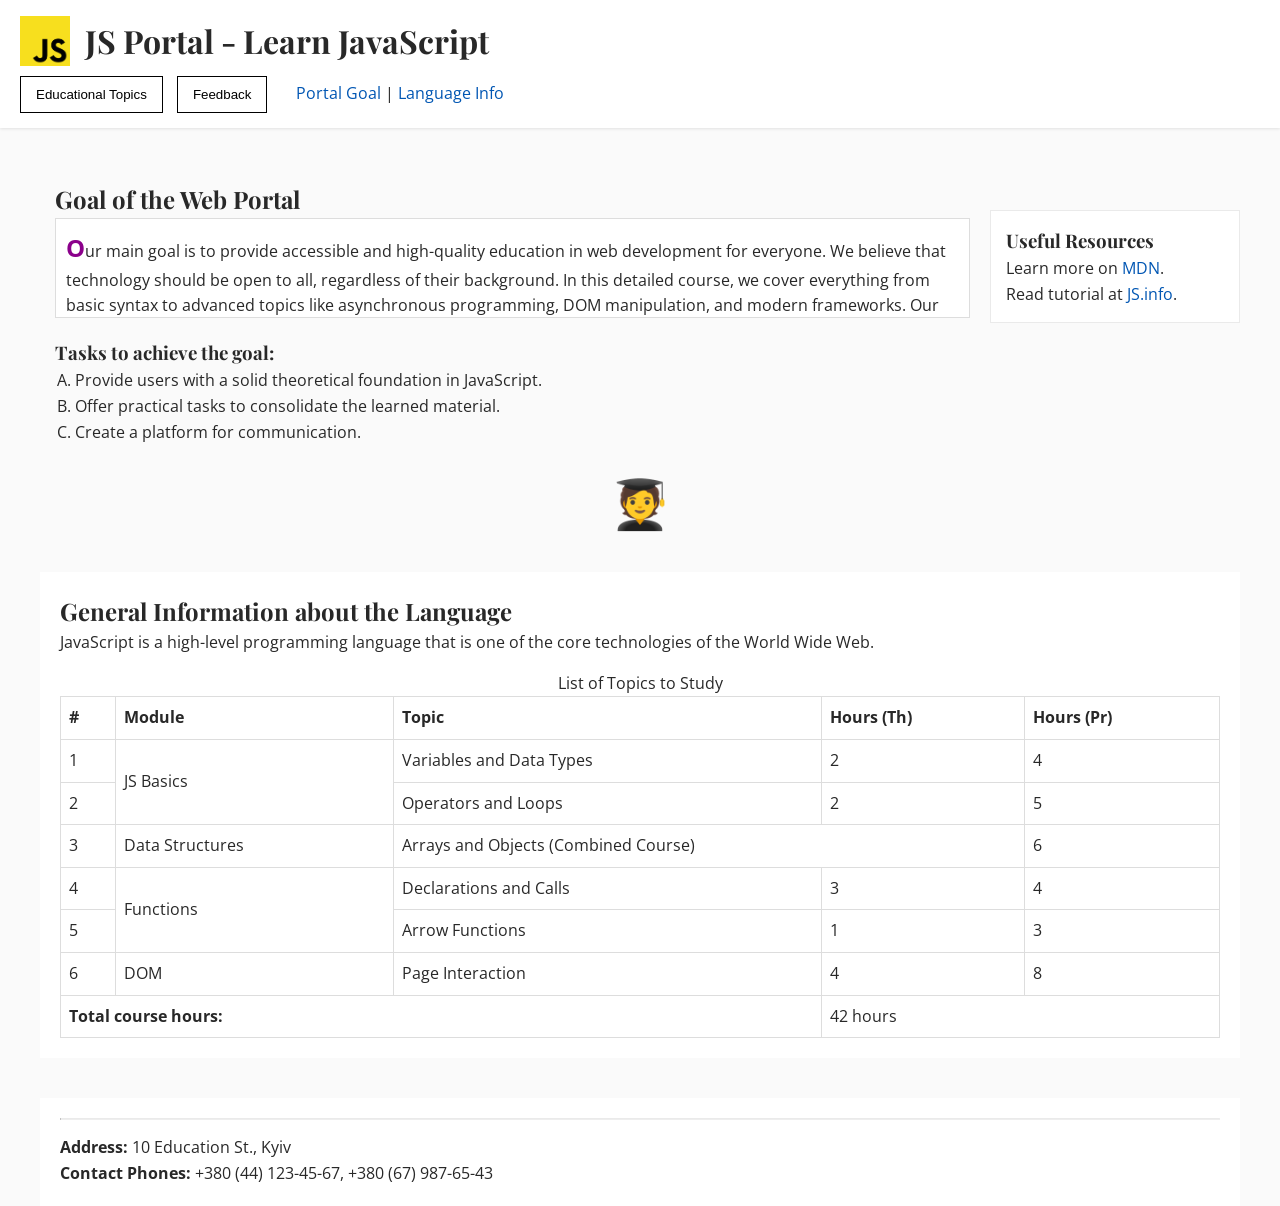
<file: Lab4/index.html>
<!DOCTYPE html>
<html lang="en">
<head>
    <meta charset="UTF-8">
    <title>Main Page - JS Portal</title>
    <link rel="stylesheet" href="CSS/styles.css">
    <style>
        /* Variant req: Absolute position with 0 top offset */
        .main-header {
            position: absolute;
            top: 0;
            left: 0;
            width: 100%;
            background-color: white;
            padding: 15px 20px;
            z-index: 50;
            box-shadow: 0 1px 3px rgba(0,0,0,0.1);
        }

        .main-wrapper {
            position: relative;
            padding-top: 150px;
            max-width: 1200px;
            margin: 0 auto;
        }

        .useful-aside {
            float: right;
            width: 250px;
            background: white;
            padding: 15px;
            border: 1px solid #eaeaea;
            margin-left: 20px;
            margin-top: 60px;
        }

        @keyframes fadeInScale {
            0% { transform: scale(0.9); opacity: 0; }
            100% { transform: scale(1); opacity: 1; }
        }

        /* Variant req: External margins, no internal */
        #portal-goal {
            margin: 30px 15px;
            padding: 0;
        }

        #portal-goal::after {
            animation: fadeInScale 2s infinite alternate;
            content: "‍🧑‍🎓";
            display: block;
            font-size: 3rem;
            text-align: center;
            margin: 20px 0;

        }

        .scrollable-content {
            max-height: 100px;
            overflow-y: auto;
            border: 1px solid #ddd;
            padding: 10px;
            background: #fff;
            margin-bottom: 20px;
        }

        ::selection {
            background-color: #FFCC00;
            color: black;
        }

        #portal-goal p::first-letter {
            font-size: 1.5em;
            font-weight: bold;
            color: #8B008B;
        }

        .scrollable-content::-webkit-scrollbar {
            width: 8px;
        }
        .scrollable-content::-webkit-scrollbar-thumb {
            background: #888;
            border-radius: 4px;
        }

        /* Variant req: Shift right by 2% of viewport */
        #language-info {
            background: white;
            padding: 20px;
            transition: transform 0.4s ease;
        }
        #language-info:hover {
            transform: translateX(2vw);
        }

        .interactive-btn {
            background-color: white;
            color: black;
            border: 1px solid black;
            padding: 10px 15px;
            cursor: pointer;
            transition: background-color 0.3s ease, color 0.3s ease, border-radius 0.3s ease;
        }
        .interactive-btn:hover {
            background-color: black;
            color: white;
            border-radius: 8px;
        }

        /* Variant req: Shadow appears after 2s delay */
        .contacts-block {
            padding: 20px;
            background: white;
            margin-top: 40px;
            clear: both;
            transition: box-shadow 0.3s ease 2s;
        }
        .contacts-block:hover {
            box-shadow: 0 10px 20px rgba(0,0,0,0.15);
        }

        table {
            width: 100%;
            border-collapse: collapse;
            margin-top: 15px;
        }
        th, td {
            border: 1px solid #ddd;
            padding: 8px;
            text-align: left;
        }
    </style>
</head>
<body>

<header class="main-header">
    <div style="display: flex; align-items: center; gap: 15px;">
        <img src="media/logo.png" alt="JS Portal Logo" width="50">
        <h1>JS Portal - Learn JavaScript</h1>
    </div>

    <nav style="margin-top: 10px;">
        <button class="interactive-btn" onclick="window.location.href='topics.html'">Educational Topics</button>
        <button class="interactive-btn" onclick="window.location.href='feedback.html'">Feedback</button>
        <span style="margin-left: 15px;">
            <a href="#portal-goal">Portal Goal</a> |
            <a href="#language-info">Language Info</a>
        </span>
    </nav>
</header>

<div class="main-wrapper">
    <aside class="useful-aside">
        <h3>Useful Resources</h3>
        <p>Learn more on <a href="https://developer.mozilla.org/" target="_blank">MDN</a>.</p>
        <p>Read tutorial at <a href="https://javascript.info/" target="_blank">JS.info</a>.</p>
    </aside>

    <main>
        <article id="portal-goal">
            <h2>Goal of the Web Portal</h2>
            <div class="scrollable-content">
                <p>Our main goal is to provide accessible and high-quality education in web development for everyone. We believe that technology should be open to all, regardless of their background. In this detailed course, we cover everything from basic syntax to advanced topics like asynchronous programming, DOM manipulation, and modern frameworks. Our community is growing every day, and we are excited to have you on board. Keep learning, keep coding, and build amazing things!</p>
            </div>

            <h3>Tasks to achieve the goal:</h3>
            <ol type="A" style="margin-left: 20px;">
                <li>Provide users with a solid theoretical foundation in JavaScript.</li>
                <li>Offer practical tasks to consolidate the learned material.</li>
                <li>Create a platform for communication.</li>
            </ol>
        </article>


        <section id="language-info">
            <h2>General Information about the Language</h2>
            <p>JavaScript is a high-level programming language that is one of the core technologies of the World Wide Web.</p>

            <table>
                <caption>List of Topics to Study</caption>
                <thead>
                <tr>
                    <th>#</th>
                    <th>Module</th>
                    <th>Topic</th>
                    <th>Hours (Th)</th>
                    <th>Hours (Pr)</th>
                </tr>
                </thead>
                <tbody>
                <tr>
                    <td>1</td>
                    <td rowspan="2">JS Basics</td>
                    <td>Variables and Data Types</td>
                    <td>2</td>
                    <td>4</td>
                </tr>
                <tr>
                    <td>2</td>
                    <td>Operators and Loops</td>
                    <td>2</td>
                    <td>5</td>
                </tr>
                <tr>
                    <td>3</td>
                    <td>Data Structures</td>
                    <td colspan="2">Arrays and Objects (Combined Course)</td>
                    <td>6</td>
                </tr>
                <tr>
                    <td>4</td>
                    <td rowspan="2">Functions</td>
                    <td>Declarations and Calls</td>
                    <td>3</td>
                    <td>4</td>
                </tr>
                <tr>
                    <td>5</td>
                    <td>Arrow Functions</td>
                    <td>1</td>
                    <td>3</td>
                </tr>
                <tr>
                    <td>6</td>
                    <td>DOM</td>
                    <td>Page Interaction</td>
                    <td>4</td>
                    <td>8</td>
                </tr>
                </tbody>
                <tfoot>
                <tr>
                    <th colspan="3">Total course hours:</th>
                    <td colspan="2">42 hours</td>
                </tr>
                </tfoot>
            </table>
        </section>
    </main>

    <!-- Variant req: Shadow on address hover after 2 sec -->
    <footer class="contacts-block">
        <hr style="margin-bottom: 15px; border-top: 1px solid #eaeaea;">
        <p><strong>Address:</strong> 10 Education St., Kyiv</p>
        <p><strong>Contact Phones:</strong> +380 (44) 123-45-67, +380 (67) 987-65-43</p>
    </footer>
</div>

</body>
</html>
</file>
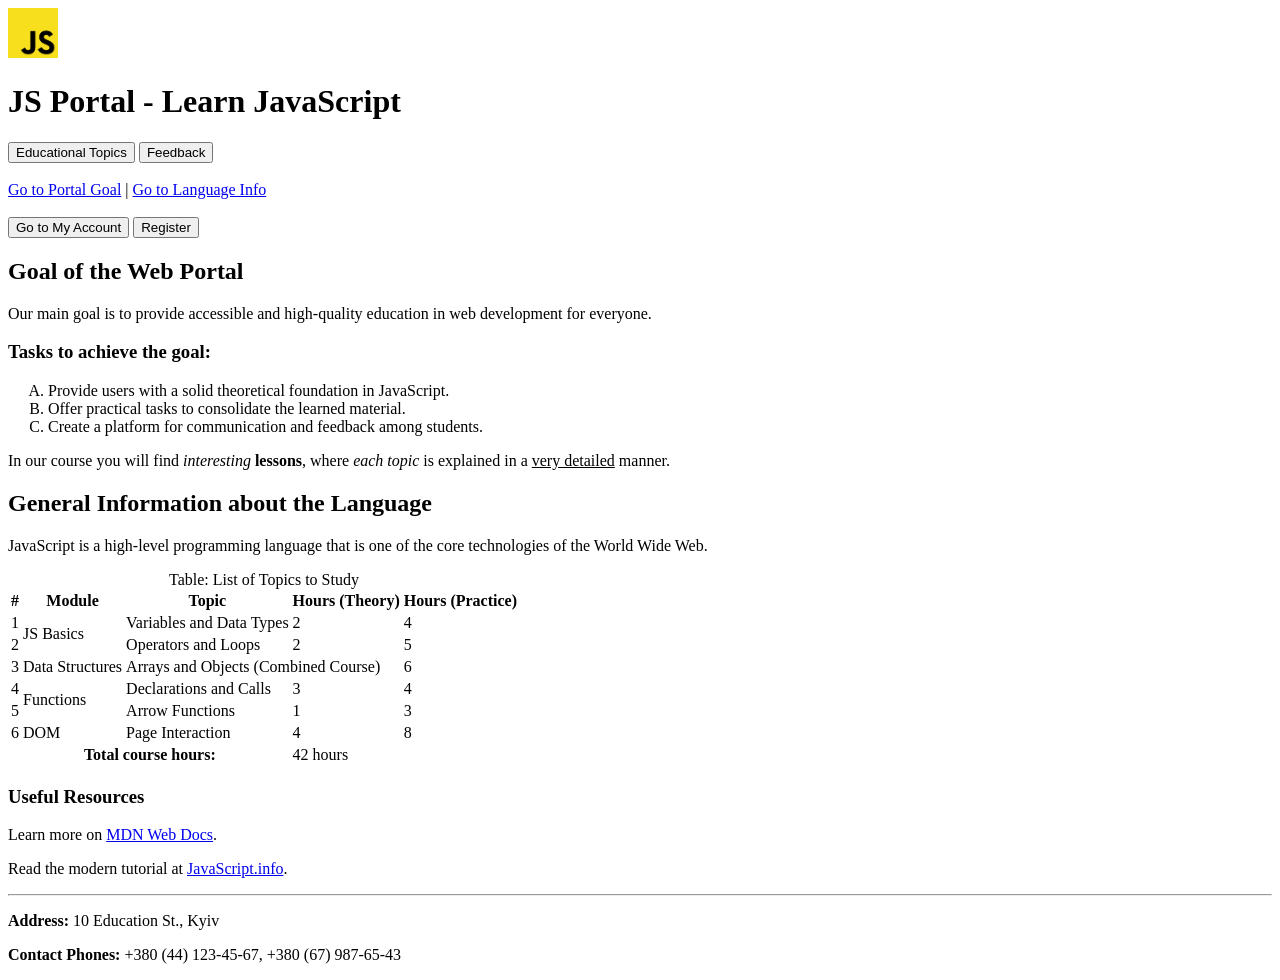
<file: Labs/Lab1/index.html>
<!DOCTYPE html>
<html lang="en">
<head>
    <meta charset="UTF-8">
    <title>Main Page - JS Portal</title>
</head>
<body>
<!-- Header section containing logo, title, navigation, and auth buttons -->
<header>
    <img src="media/logo.png" alt="JS Portal Logo" width="50">
    <h1>JS Portal - Learn JavaScript</h1>

    <!-- Navigation menu -->
    <nav>
        <button onclick="window.location.href='topics.html'">Educational Topics</button>
        <button onclick="window.location.href='feedback.html'">Feedback</button>
        <br><br>
        <!-- Internal links to page sections -->
        <a href="#portal-goal">Go to Portal Goal</a> |
        <a href="#language-info">Go to Language Info</a>
    </nav>
    <br>
    <button>Go to My Account</button>
    <button>Register</button>
</header>

<!-- Main content area -->
<main>
    <!-- Article describing the goal of the portal -->
    <article id="portal-goal">
        <h2>Goal of the Web Portal</h2>
        <p>Our main goal is to provide accessible and high-quality education in web development for everyone.</p>
        <h3>Tasks to achieve the goal:</h3>

        <!-- Ordered list numbered with uppercase Latin letters -->
        <ol type="A">
            <li>Provide users with a solid theoretical foundation in JavaScript.</li>
            <li>Offer practical tasks to consolidate the learned material.</li>
            <li>Create a platform for communication and feedback among students.</li>
        </ol>

        <!-- A sentence stylized with span, i, b, em, u tags -->
        <p><span>In our course you will find <i>interesting</i> <b>lessons</b>, where <em>each topic</em> is explained in a <u>very detailed</u> manner.</span>
        </p>
    </article>

    <!-- Section with general information and the study table -->
    <section id="language-info">
        <h2>General Information about the Language</h2>
        <p>JavaScript is a high-level programming language that is one of the core technologies of the World Wide
            Web.</p>

        <!-- Table with at least 6 rows, 5 columns, and horizontally/vertically merged cells -->
        <table>
            <caption>Table: List of Topics to Study</caption>
            <thead>
            <tr>
                <th>#</th>
                <th>Module</th>
                <th>Topic</th>
                <th>Hours (Theory)</th>
                <th>Hours (Practice)</th>
            </tr>
            </thead>
            <tbody>
            <tr>
                <td>1</td>
                <td rowspan="2">JS Basics</td>
                <td>Variables and Data Types</td>
                <td>2</td>
                <td>4</td>
            </tr>
            <tr>
                <td>2</td>
                <td>Operators and Loops</td>
                <td>2</td>
                <td>5</td>
            </tr>
            <tr>
                <td>3</td>
                <td>Data Structures</td>
                <!-- Horizontally merged cells -->
                <td colspan="2">Arrays and Objects (Combined Course)</td>
                <td>6</td>
            </tr>
            <tr>
                <td>4</td>
                <td rowspan="2">Functions</td>
                <td>Declarations and Calls</td>
                <td>3</td>
                <td>4</td>
            </tr>
            <tr>
                <td>5</td>
                <td>Arrow Functions</td>
                <td>1</td>
                <td>3</td>
            </tr>
            <tr>
                <td>6</td>
                <td>DOM</td>
                <td>Page Interaction</td>
                <td>4</td>
                <td>8</td>
            </tr>
            </tbody>
            <tfoot>
            <tr>
                <th colspan="3">Total course hours:</th>
                <td colspan="2">42 hours</td>
            </tr>
            </tfoot>
        </table>
    </section>
</main>

<!-- Aside section with external links -->
<aside>
    <h3>Useful Resources</h3>
    <p>Learn more on <a href="https://developer.mozilla.org/" target="_blank">MDN Web Docs</a>.</p>
    <p>Read the modern tutorial at <a href="https://javascript.info/" target="_blank">JavaScript.info</a>.</p>
</aside>

<!-- Footer with contact information -->
<footer>
    <hr>
    <p><strong>Address:</strong> 10 Education St., Kyiv</p>
    <p><strong>Contact Phones:</strong> +380 (44) 123-45-67, +380 (67) 987-65-43</p>
</footer>
</body>
</html>
</file>
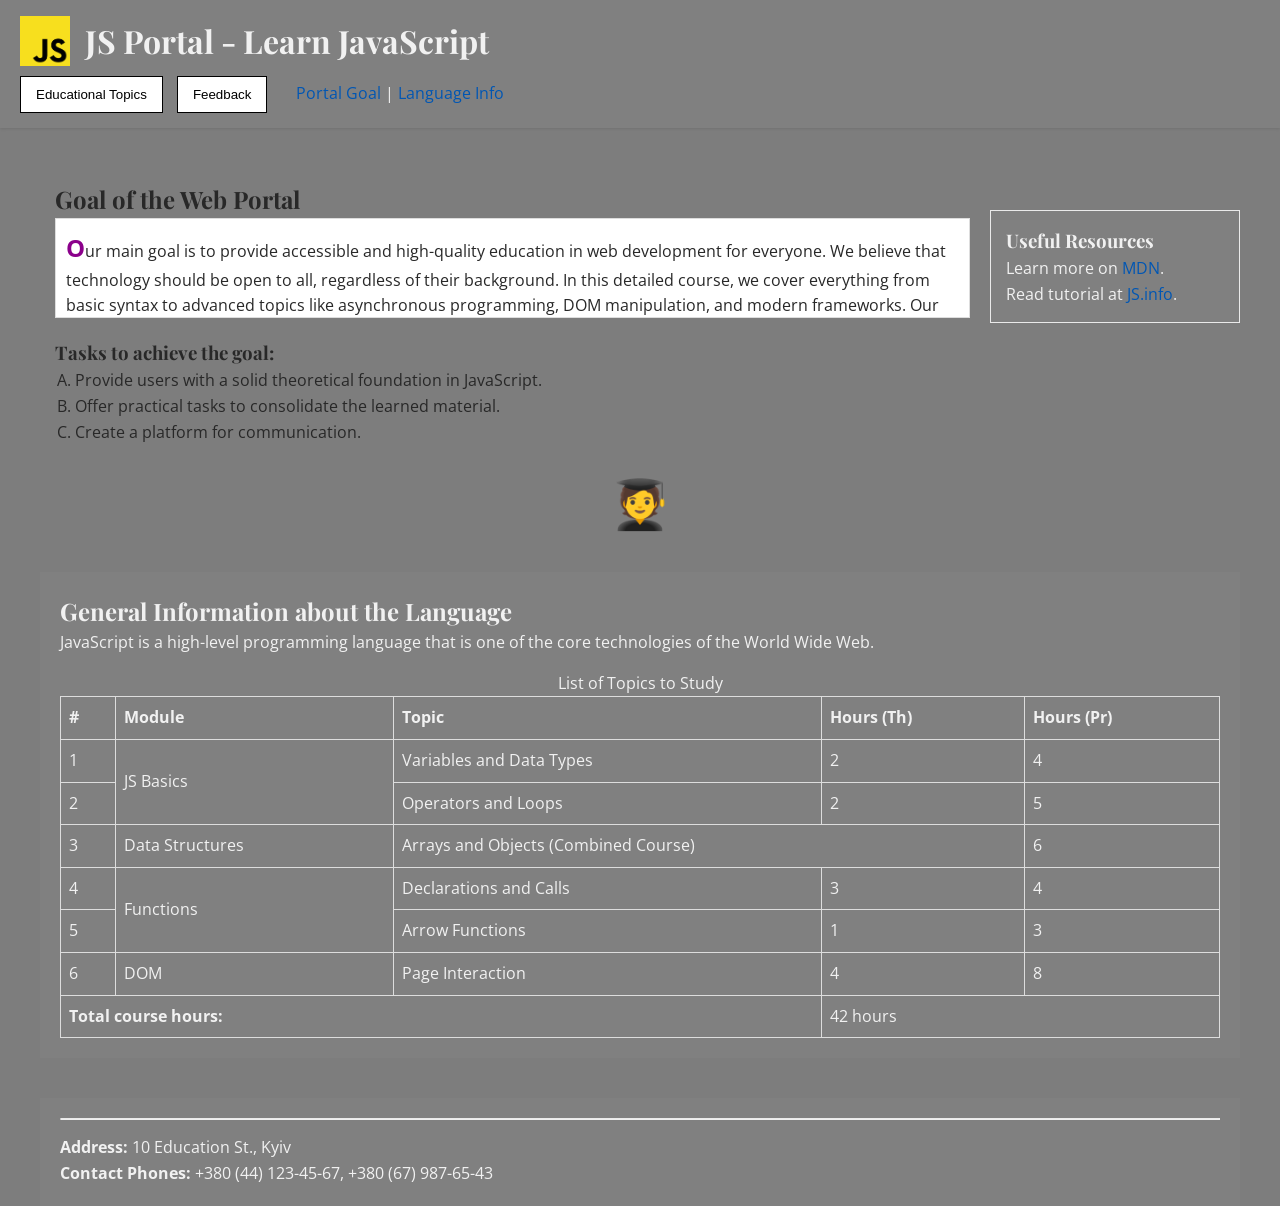
<file: Labs/Lab4/index.html>
<!DOCTYPE html>
<html lang="en">
<head>
    <meta charset="UTF-8">
    <title>Main Page - JS Portal</title>
    <link rel="stylesheet" href="CSS/styles.css">
    <style>
        /* Variant req: Absolute position with 0 top offset */
        .main-header {
            position: absolute;
            top: 0;
            left: 0;
            width: 100%;
            background-color: white;
            padding: 15px 20px;
            z-index: 50;
            box-shadow: 0 1px 3px rgba(0, 0, 0, 0.1);
        }

        .main-wrapper {
            position: relative;
            padding-top: 150px;
            max-width: 1200px;
            margin: 0 auto;
        }

        .useful-aside {
            float: right;
            width: 250px;
            background: white;
            padding: 15px;
            border: 1px solid #eaeaea;
            margin-left: 20px;
            margin-top: 60px;
        }

        @keyframes fadeInScale {
            0% {
                transform: scale(0.9);
                opacity: 0;
            }
            100% {
                transform: scale(1);
                opacity: 1;
            }
        }

        /* Variant req: External margins, no internal */
        #portal-goal {
            margin: 30px 15px;
            padding: 0;
        }

        #portal-goal::after {
            animation: fadeInScale 2s infinite alternate;
            content: "‍🧑‍🎓";
            display: block;
            font-size: 3rem;
            text-align: center;
            margin: 20px 0;

        }

        .scrollable-content {
            max-height: 100px;
            overflow-y: auto;
            border: 1px solid #ddd;
            padding: 10px;
            background: #fff;
            margin-bottom: 20px;
        }

        ::selection {
            background-color: #FFCC00;
            color: black;
        }

        #portal-goal p::first-letter {
            font-size: 1.5em;
            font-weight: bold;
            color: #8B008B;
        }

        .scrollable-content::-webkit-scrollbar {
            width: 8px;
        }

        .scrollable-content::-webkit-scrollbar-thumb {
            background: #888;
            border-radius: 4px;
        }

        /* Variant req: Shift right by 2% of viewport */
        #language-info {
            background: white;
            padding: 20px;
            transition: transform 0.4s ease;
        }

        #language-info:hover {
            transform: translateX(2vw);
        }

        .interactive-btn {
            background-color: white;
            color: black;
            border: 1px solid black;
            padding: 10px 15px;
            cursor: pointer;
            transition: background-color 0.3s ease, color 0.3s ease, border-radius 0.3s ease;
        }

        .interactive-btn:hover {
            background-color: black;
            color: white;
            border-radius: 8px;
        }

        /* Variant req: Shadow appears after 2s delay */
        .contacts-block {
            padding: 20px;
            background: white;
            margin-top: 40px;
            clear: both;
            transition: box-shadow 0.3s ease 2s;
        }

        .contacts-block:hover {
            box-shadow: 0 10px 20px rgba(0, 0, 0, 0.15);
        }

        table {
            width: 100%;
            border-collapse: collapse;
            margin-top: 15px;
        }

        th, td {
            border: 1px solid #ddd;
            padding: 8px;
            text-align: left;
        }
    </style>
</head>
<body>

<header class="main-header">
    <div style="display: flex; align-items: center; gap: 15px;">
        <img src="media/logo.png" alt="JS Portal Logo" width="50">
        <h1>JS Portal - Learn JavaScript</h1>
    </div>

    <nav style="margin-top: 10px;">
        <button class="interactive-btn" onclick="window.location.href='topics.html'">Educational Topics</button>
        <button class="interactive-btn" onclick="window.location.href='feedback.html'">Feedback</button>
        <span style="margin-left: 15px;">
            <a href="#portal-goal">Portal Goal</a> |
            <a href="#language-info">Language Info</a>
        </span>
    </nav>
</header>

<div class="main-wrapper">
    <aside class="useful-aside">
        <h3>Useful Resources</h3>
        <p>Learn more on <a href="https://developer.mozilla.org/" target="_blank">MDN</a>.</p>
        <p>Read tutorial at <a href="https://javascript.info/" target="_blank">JS.info</a>.</p>
    </aside>

    <main>
        <article id="portal-goal">
            <h2>Goal of the Web Portal</h2>
            <div class="scrollable-content">
                <p>Our main goal is to provide accessible and high-quality education in web development for everyone. We
                    believe that technology should be open to all, regardless of their background. In this detailed
                    course, we cover everything from basic syntax to advanced topics like asynchronous programming, DOM
                    manipulation, and modern frameworks. Our community is growing every day, and we are excited to have
                    you on board. Keep learning, keep coding, and build amazing things!</p>
            </div>

            <h3>Tasks to achieve the goal:</h3>
            <ol type="A" style="margin-left: 20px;">
                <li>Provide users with a solid theoretical foundation in JavaScript.</li>
                <li>Offer practical tasks to consolidate the learned material.</li>
                <li>Create a platform for communication.</li>
            </ol>
        </article>


        <section id="language-info">
            <h2>General Information about the Language</h2>
            <p>JavaScript is a high-level programming language that is one of the core technologies of the World Wide
                Web.</p>

            <table>
                <caption>List of Topics to Study</caption>
                <thead>
                <tr>
                    <th>#</th>
                    <th>Module</th>
                    <th>Topic</th>
                    <th>Hours (Th)</th>
                    <th>Hours (Pr)</th>
                </tr>
                </thead>
                <tbody>
                <tr>
                    <td>1</td>
                    <td rowspan="2">JS Basics</td>
                    <td>Variables and Data Types</td>
                    <td>2</td>
                    <td>4</td>
                </tr>
                <tr>
                    <td>2</td>
                    <td>Operators and Loops</td>
                    <td>2</td>
                    <td>5</td>
                </tr>
                <tr>
                    <td>3</td>
                    <td>Data Structures</td>
                    <td colspan="2">Arrays and Objects (Combined Course)</td>
                    <td>6</td>
                </tr>
                <tr>
                    <td>4</td>
                    <td rowspan="2">Functions</td>
                    <td>Declarations and Calls</td>
                    <td>3</td>
                    <td>4</td>
                </tr>
                <tr>
                    <td>5</td>
                    <td>Arrow Functions</td>
                    <td>1</td>
                    <td>3</td>
                </tr>
                <tr>
                    <td>6</td>
                    <td>DOM</td>
                    <td>Page Interaction</td>
                    <td>4</td>
                    <td>8</td>
                </tr>
                </tbody>
                <tfoot>
                <tr>
                    <th colspan="3">Total course hours:</th>
                    <td colspan="2">42 hours</td>
                </tr>
                </tfoot>
            </table>
        </section>
    </main>

    <!-- Variant req: Shadow on address hover after 2 sec -->
    <footer class="contacts-block">
        <hr style="margin-bottom: 15px; border-top: 1px solid #eaeaea;">
        <p><strong>Address:</strong> 10 Education St., Kyiv</p>
        <p><strong>Contact Phones:</strong> +380 (44) 123-45-67, +380 (67) 987-65-43</p>
    </footer>
</div>
<div id="rules-modal" class="modal">
    <div class="modal-content">
        <span class="close-btn" id="close-modal">&times;</span>
        <h2>Golden Rules of Learning</h2>
        <ul>
            <li>Practice is more important than dry theory.</li>
            <li>Consistency is the key to success.</li>
            <li>Don't be afraid to make mistakes; they help you learn.</li>
        </ul>
    </div>
</div>
<script src="scripts/script.js" defer></script>
</body>
</html>
</file>
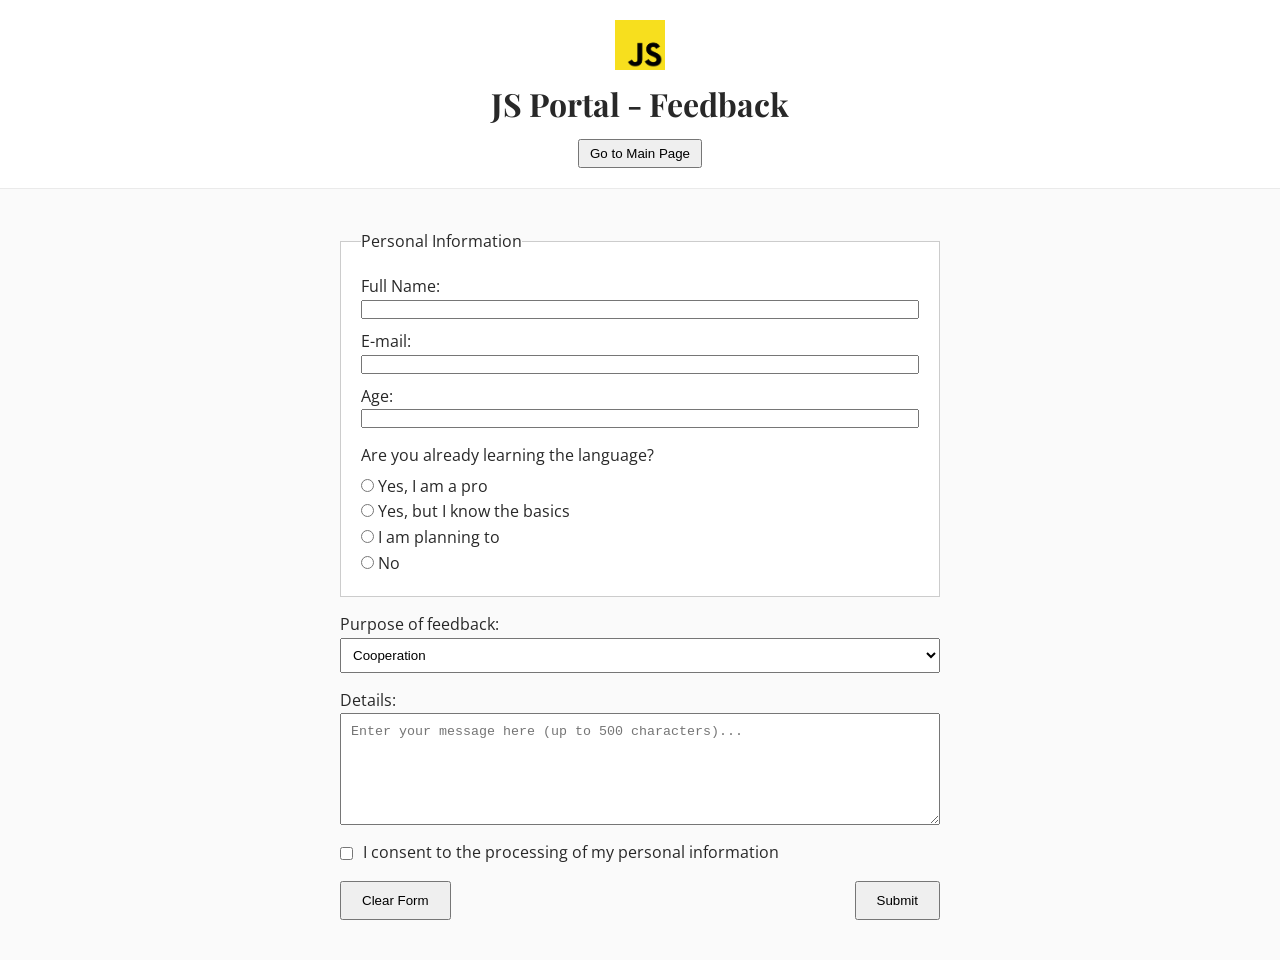
<file: Lab4/feedback.html>
<!DOCTYPE html>
<html lang="en">
<head>
    <meta charset="UTF-8">
    <title>Feedback - JS Portal</title>
    <link rel="stylesheet" href="CSS/styles.css">
</head>
<body>

<header style="padding: 20px; background: white; text-align: center; border-bottom: 1px solid #eaeaea;">
    <img src="media/logo.png" alt="JS Portal Logo" width="50">
    <h1>JS Portal - Feedback</h1>
    <button onclick="window.location.href='index.html'" style="padding: 5px 10px; margin-top: 10px;">Go to Main Page</button>
</header>

<main class="feedback-main">
    <form action="#" method="post" class="flex-container">

        <fieldset class="flex-item">
            <legend>Personal Information</legend>
            <label for="fullname">Full Name:</label>
            <input type="text" id="fullname" name="fullname" required style="margin-bottom: 10px;">

            <label for="email">E-mail:</label>
            <input type="email" id="email" name="email" required style="margin-bottom: 10px;">

            <label for="age">Age:</label>
            <input type="number" id="age" name="age" min="10" max="100" required style="margin-bottom: 15px;">

            <p style="margin-bottom: 5px;">Are you already learning the language?</p>
            <label><input type="radio" name="experience" value="pro"> Yes, I am a pro</label>
            <label><input type="radio" name="experience" value="basics"> Yes, but I know the basics</label>
            <label><input type="radio" name="experience" value="planning"> I am planning to</label>
            <label><input type="radio" name="experience" value="no"> No</label>
        </fieldset>

        <div class="flex-item">
            <label for="purpose">Purpose of feedback:</label>
            <select id="purpose" name="purpose" style="padding: 8px;">
                <option value="cooperation">Cooperation</option>
                <option value="complaint">Complaint about poor quality content</option>
                <option value="suggestion">Suggestion</option>
                <option value="error">Error presence</option>
            </select>
        </div>

        <div class="flex-item">
            <label for="details">Details:</label>
            <textarea id="details" name="details" rows="6" maxlength="500" placeholder="Enter your message here (up to 500 characters)..." style="padding: 10px; resize: vertical;"></textarea>
        </div>

        <div class="flex-item" style="flex-direction: row; align-items: center; gap: 10px;">
            <input type="checkbox" name="consent" id="consent" required>
            <label for="consent">I consent to the processing of my personal information</label>
        </div>

        <div class="flex-btn-group">
            <button type="submit" class="btn-submit">Submit</button>
            <button type="reset" class="btn-reset">Clear Form</button>
        </div>
    </form>
</main>

</body>
</html>
</file>
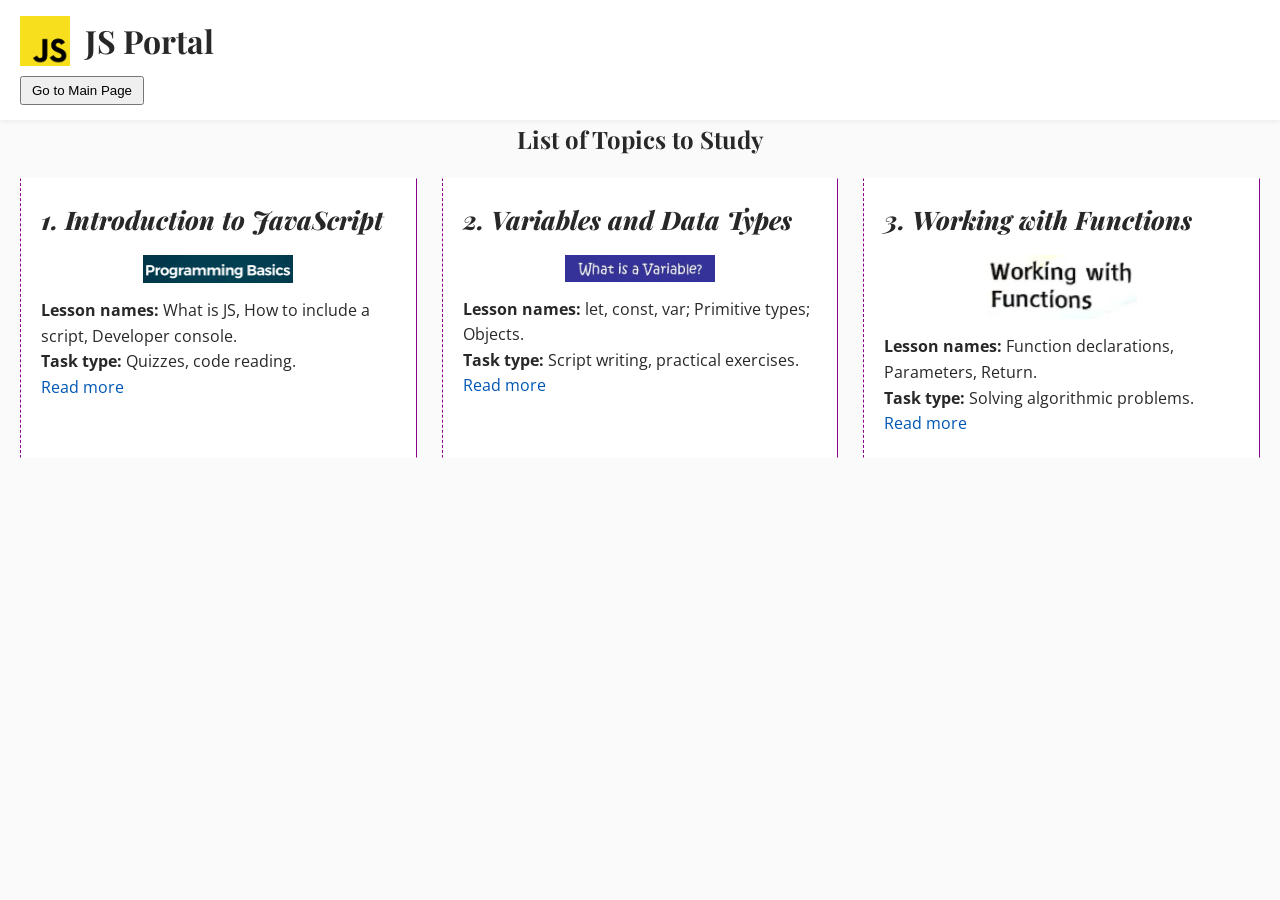
<file: Lab4/topics.html>
<!DOCTYPE html>
<html lang="en">
<head>
    <meta charset="UTF-8">
    <title>Educational Topics - JS Portal</title>
    <link rel="stylesheet" href="CSS/styles.css">
</head>
<body>

<header class="topics-header">
    <div style="display: flex; align-items: center; gap: 15px;">
        <img src="media/logo.png" alt="JS Portal Logo" width="50">
        <h1>JS Portal</h1>
    </div>
    <button onclick="window.location.href='index.html'" style="margin-top: 10px; padding: 5px 10px;">Go to Main Page</button>
</header>

<main class="topics-main">
    <h2 style="margin: 20px; text-align: center;">List of Topics to Study</h2>

    <ul class="grid-container">
        <li class="topic-card">
            <h3 class="topic-title">1. Introduction to JavaScript</h3>
            <img src="media/topic1.png" alt="Programming basics">
            <p><strong>Lesson names:</strong> What is JS, How to include a script, Developer console.</p>
            <p><strong>Task type:</strong> Quizzes, code reading.</p>
            <a href="#">Read more</a>
        </li>
        <li class="topic-card">
            <h3 class="topic-title">2. Variables and Data Types</h3>
            <img src="media/topic2.png" alt="Variables">
            <p><strong>Lesson names:</strong> let, const, var; Primitive types; Objects.</p>
            <p><strong>Task type:</strong> Script writing, practical exercises.</p>
            <a href="#">Read more</a>
        </li>
        <li class="topic-card">
            <h3 class="topic-title">3. Working with Functions</h3>
            <img src="media/topic3.png" alt="Functions">
            <p><strong>Lesson names:</strong> Function declarations, Parameters, Return.</p>
            <p><strong>Task type:</strong> Solving algorithmic problems.</p>
            <a href="#">Read more</a>
        </li>
    </ul>
</main>

</body>
</html>
</file>
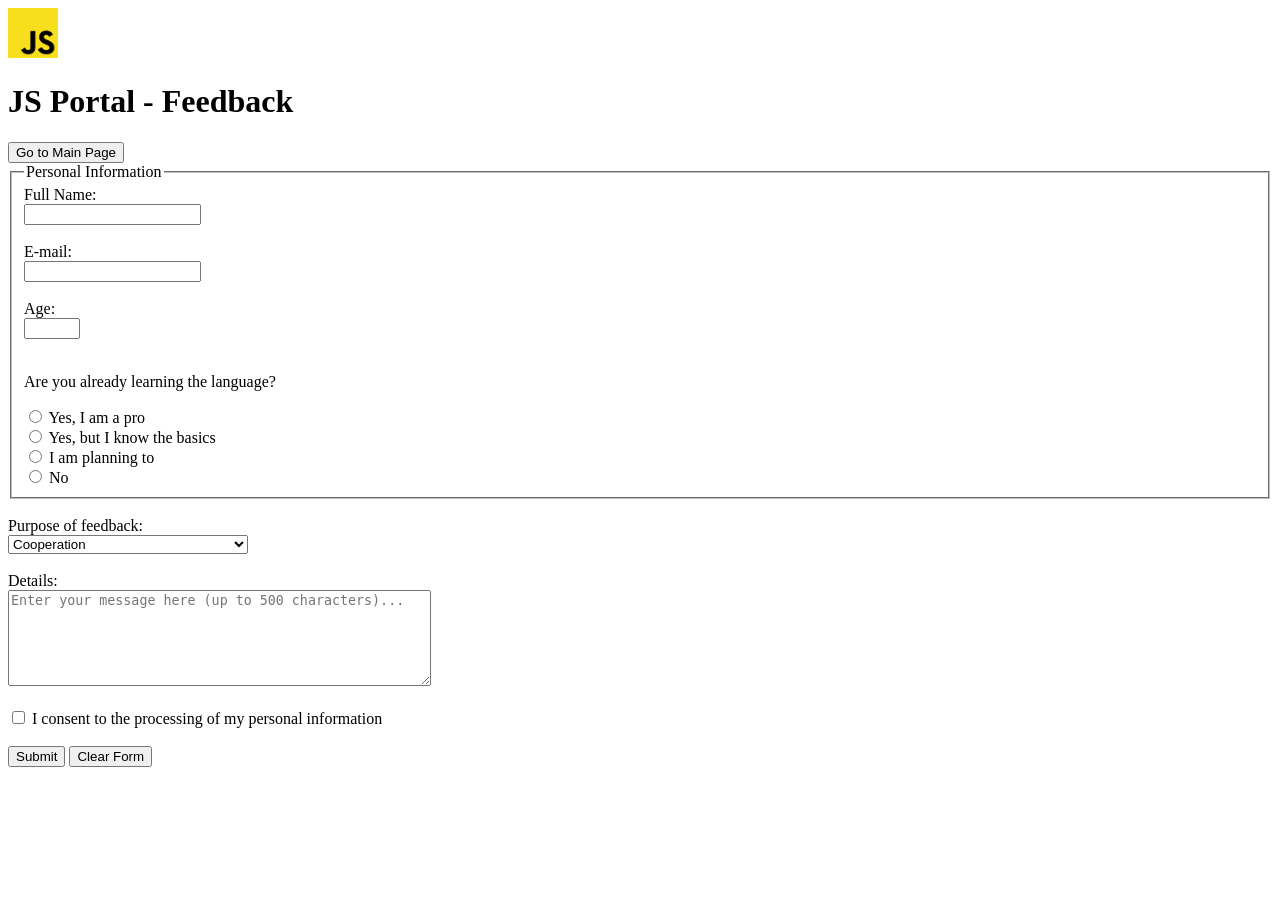
<file: Labs/Lab1/feedback.html>
<!DOCTYPE html>
<html lang="en">
<head>
    <meta charset="UTF-8">
    <title>Feedback - JS Portal</title>
</head>
<body>
<header>
    <img src="media/logo.png" alt="JS Portal Logo" width="50">
    <h1>JS Portal - Feedback</h1>
    <button onclick="window.location.href='index.html'">Go to Main Page</button>
</header>

<main>
    <!-- Feedback form -->
    <form action="#" method="post">

        <!-- Grouped fields 1, 2, 3, and 4 surrounded by a border with a legend -->
        <fieldset>
            <legend>Personal Information</legend>

            <label for="fullname">Full Name:</label><br>
            <input type="text" id="fullname" name="fullname" required><br><br>

            <label for="email">E-mail:</label><br>
            <input type="email" id="email" name="email" required><br><br>

            <label for="age">Age:</label><br>
            <input type="number" id="age" name="age" min="10" max="100" required><br><br>

            <p>Are you already learning the language?</p>
            <label><input type="radio" name="experience" value="pro"> Yes, I am a pro</label><br>
            <label><input type="radio" name="experience" value="basics"> Yes, but I know the basics</label><br>
            <label><input type="radio" name="experience" value="planning"> I am planning to</label><br>
            <label><input type="radio" name="experience" value="no"> No</label><br>
        </fieldset>
        <br>

        <!-- Dropdown list for the purpose of feedback -->
        <label for="purpose">Purpose of feedback:</label><br>
        <select id="purpose" name="purpose">
            <option value="cooperation">Cooperation</option>
            <option value="complaint">Complaint about poor quality content</option>
            <option value="suggestion">Suggestion</option>
            <option value="error">Error presence</option>
        </select><br><br>

        <!-- Textarea with constraints on height, width, and character count -->
        <label for="details">Details:</label><br>
        <textarea id="details" name="details" rows="6" cols="50" maxlength="500"
                  placeholder="Enter your message here (up to 500 characters)..."></textarea><br><br>

        <!-- Consent checkbox field -->
        <label>
            <input type="checkbox" name="consent" required>
            I consent to the processing of my personal information
        </label><br><br>

        <!-- Buttons for submitting and resetting the form data -->
        <button type="submit">Submit</button>
        <button type="reset">Clear Form</button>
    </form>
</main>
</body>
</html>
</file>
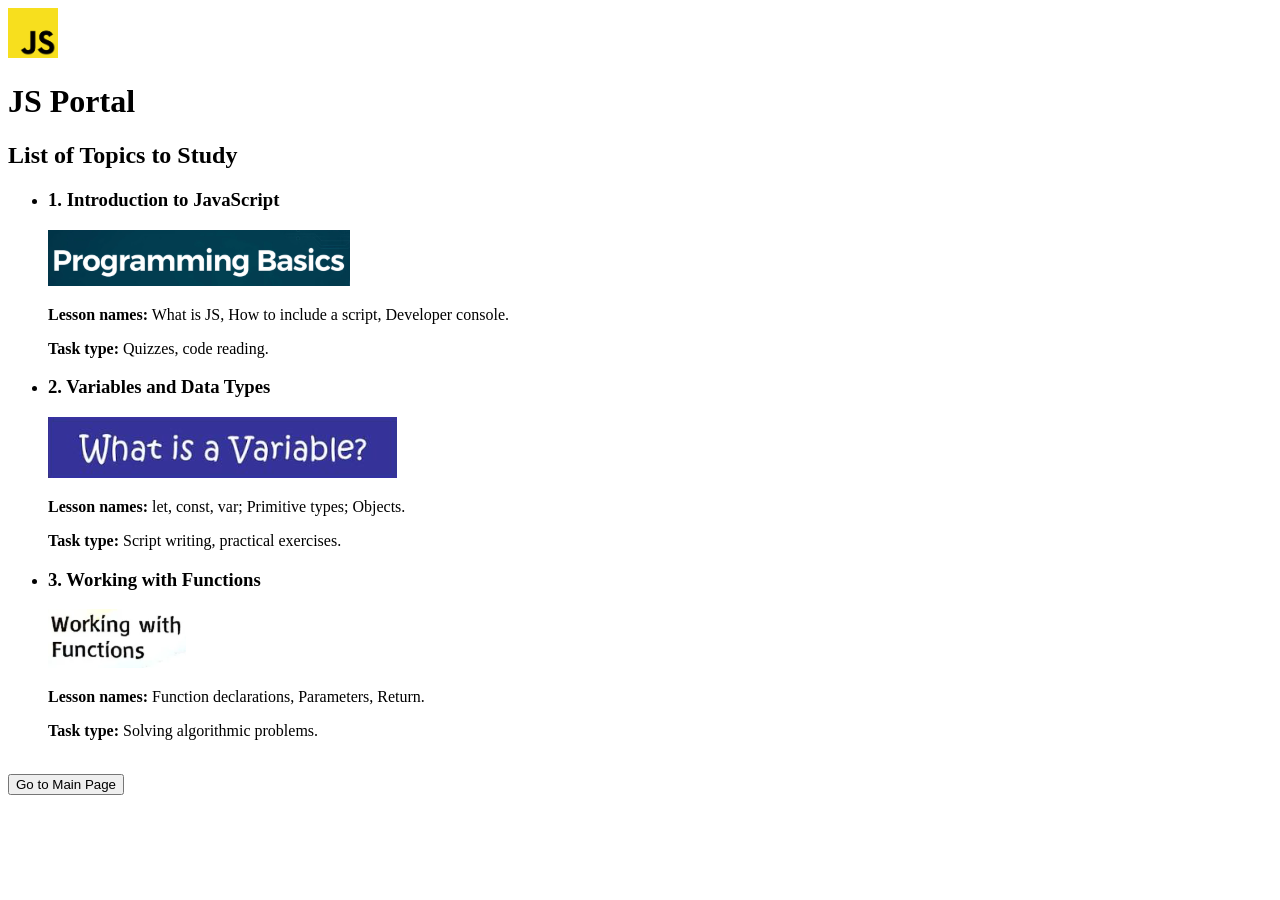
<file: Labs/Lab1/topics.html>
<!DOCTYPE html>
<html lang="en">
<head>
    <meta charset="UTF-8">
    <title>Educational Topics - JS Portal</title>
</head>
<body>
<!-- Header with logo and title -->
<header>
    <img src="media/logo.png" alt="JS Portal Logo" width="50">
    <h1>JS Portal</h1>
</header>

<main>
    <h2>List of Topics to Study</h2>
    <!-- Unordered list of up to 10 topics -->
    <ul>
        <li>
            <h3>1. Introduction to JavaScript</h3>
            <img src="media/topic1.png" alt="Programming basics">
            <p><strong>Lesson names:</strong> What is JS, How to include a script, Developer console.</p>
            <p><strong>Task type:</strong> Quizzes, code reading.</p>
        </li>
        <li>
            <h3>2. Variables and Data Types</h3>
            <img src="media/topic2.png" alt="Variables">
            <p><strong>Lesson names:</strong> let, const, var; Primitive types; Objects.</p>
            <p><strong>Task type:</strong> Script writing, practical exercises.</p>
        </li>
        <li>
            <h3>3. Working with Functions</h3>
            <img src="media/topic3.png" alt="Functions">
            <p><strong>Lesson names:</strong> Function declarations, Parameters, Return.</p>
            <p><strong>Task type:</strong> Solving algorithmic problems.</p>
        </li>
    </ul>

    <br>
    <!-- Button to navigate back to the main page -->
    <button onclick="window.location.href='index.html'">Go to Main Page</button>
</main>
</body>
</html>
</file>
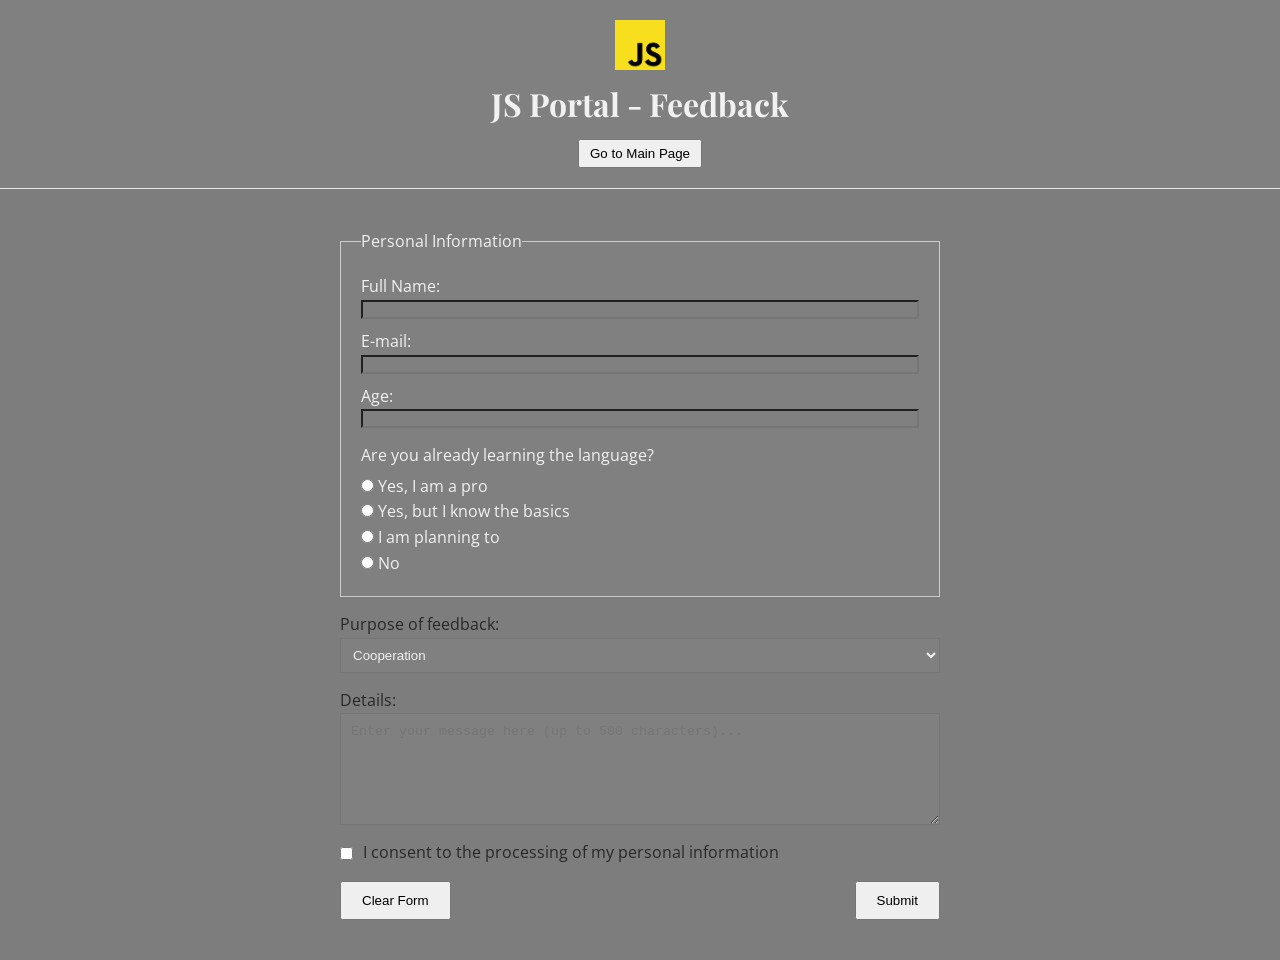
<file: Labs/Lab4/feedback.html>
<!DOCTYPE html>
<html lang="en">
<head>
    <meta charset="UTF-8">
    <title>Feedback - JS Portal</title>
    <link rel="stylesheet" href="CSS/styles.css">
</head>
<body>

<header style="padding: 20px; background: white; text-align: center; border-bottom: 1px solid #eaeaea;">
    <img src="media/logo.png" alt="JS Portal Logo" width="50">
    <h1>JS Portal - Feedback</h1>
    <button onclick="window.location.href='index.html'" style="padding: 5px 10px; margin-top: 10px;">Go to Main Page
    </button>
</header>

<main class="feedback-main">
    <form action="#" method="post" class="flex-container">

        <fieldset class="flex-item">
            <legend>Personal Information</legend>
            <label for="fullname">Full Name:</label>
            <input type="text" id="fullname" name="fullname" required style="margin-bottom: 10px;">

            <label for="email">E-mail:</label>
            <input type="email" id="email" name="email" required style="margin-bottom: 10px;">

            <label for="age">Age:</label>
            <input type="number" id="age" name="age" min="10" max="100" required style="margin-bottom: 15px;">

            <p style="margin-bottom: 5px;">Are you already learning the language?</p>
            <label><input type="radio" name="experience" value="pro"> Yes, I am a pro</label>
            <label><input type="radio" name="experience" value="basics"> Yes, but I know the basics</label>
            <label><input type="radio" name="experience" value="planning"> I am planning to</label>
            <label><input type="radio" name="experience" value="no"> No</label>
        </fieldset>

        <div class="flex-item">
            <label for="purpose">Purpose of feedback:</label>
            <select id="purpose" name="purpose" style="padding: 8px;">
                <option value="cooperation">Cooperation</option>
                <option value="complaint">Complaint about poor quality content</option>
                <option value="suggestion">Suggestion</option>
                <option value="error">Error presence</option>
            </select>
        </div>

        <div class="flex-item tooltip-container">
            <label for="details">Details:</label>
            <textarea id="details" name="details" rows="6" maxlength="500"
                      placeholder="Enter your message here (up to 500 characters)..."
                      style="padding: 10px; resize: vertical;"></textarea>
            <span id="details-tooltip" class="tooltip-text">Your opinion is important to us! Please clarify the purpose of your request.</span>
        </div>

        <div class="flex-item" style="flex-direction: row; align-items: center; gap: 10px;">
            <input type="checkbox" name="consent" id="consent" required>
            <label for="consent">I consent to the processing of my personal information</label>
        </div>

        <div class="flex-btn-group">
            <button type="submit" class="btn-submit">Submit</button>
            <button type="reset" class="btn-reset">Clear Form</button>
        </div>
    </form>
</main>
<script src="scripts/script.js" defer></script>
</body>
</html>
</file>
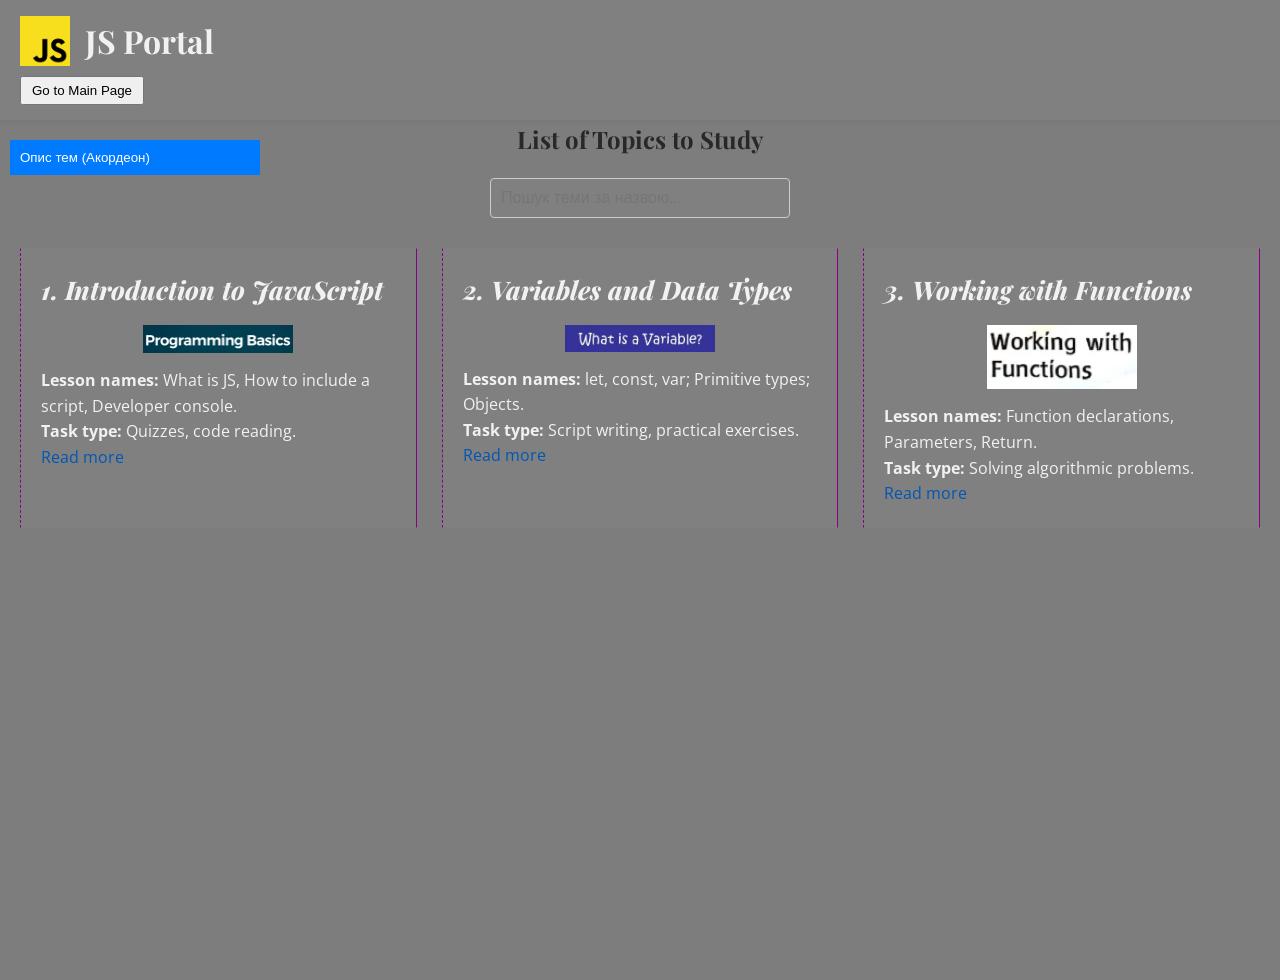
<file: Labs/Lab4/topics.html>
<!DOCTYPE html>
<html lang="en">
<head>
    <meta charset="UTF-8">
    <title>Educational Topics - JS Portal</title>
    <link rel="stylesheet" href="CSS/styles.css">
</head>
<body>

<header class="topics-header">
    <div style="display: flex; align-items: center; gap: 15px;">
        <img src="media/logo.png" alt="JS Portal Logo" width="50">
        <h1>JS Portal</h1>
    </div>
    <button onclick="window.location.href='index.html'" style="margin-top: 10px; padding: 5px 10px;">Go to Main Page</button>
</header>

<main class="topics-main" style="position: relative;">

    <div class="accordion-container">
        <button class="accordion-header">Опис тем (Акордеон)</button>
        <div class="accordion-content">
            <a href="#topic-1" class="accordion-link">1. Introduction to JavaScript</a>
            <a href="#topic-2" class="accordion-link">2. Variables and Data Types</a>
            <a href="#topic-3" class="accordion-link">3. Working with Functions</a>
        </div>
    </div>

    <h2 style="margin: 20px; text-align: center;">List of Topics to Study</h2>

    <!-- Search input placed at the top, directly above the topics grid -->
    <div class="search-container" style="text-align: center; margin-bottom: 30px;">
        <input type="text" id="search-topic" placeholder="Пошук теми за назвою..." style="padding: 10px; width: 300px; font-size: 16px;">
    </div>

    <ul class="grid-container">
        <li class="topic-card" id="topic-1">
            <h3 class="topic-title">1. Introduction to JavaScript</h3>
            <img src="media/topic1.png" alt="Programming basics">
            <p><strong>Lesson names:</strong> What is JS, How to include a script, Developer console.</p>
            <p><strong>Task type:</strong> Quizzes, code reading.</p>
            <a href="#">Read more</a>
        </li>
        <li class="topic-card" id="topic-2">
            <h3 class="topic-title">2. Variables and Data Types</h3>
            <img src="media/topic2.png" alt="Variables">
            <p><strong>Lesson names:</strong> let, const, var; Primitive types; Objects.</p>
            <p><strong>Task type:</strong> Script writing, practical exercises.</p>
            <a href="#">Read more</a>
        </li>
        <li class="topic-card" id="topic-3">
            <h3 class="topic-title">3. Working with Functions</h3>
            <img src="media/topic3.png" alt="Functions">
            <p><strong>Lesson names:</strong> Function declarations, Parameters, Return.</p>
            <p><strong>Task type:</strong> Solving algorithmic problems.</p>
            <a href="#">Read more</a>
        </li>
    </ul>
</main>
<script src="scripts/script.js" defer></script>
</body>
</html>
</file>
<file: Lab4/CSS/styles.css>
@import url('https://fonts.googleapis.com/css2?family=Open+Sans:wght@300;400;600&family=Playfair+Display:ital,wght@0,400;1,700&display=swap');

* {
    box-sizing: border-box;
    margin: 0;
    padding: 0;
}

body {
    font-family: 'Open Sans', sans-serif;
    background-color: hsl(0, 0%, 98%); /* HSL color */
    color: rgb(40, 40, 40); /* RGB color */
    line-height: 1.6;
}

h1, h2, h3 {
    font-family: 'Playfair Display', serif;
}

nav > button {
    margin-right: 10px;
    padding: 8px 16px;
    cursor: pointer;
    border: 1px solid black;
    background: transparent;
}

a[href] {
    text-decoration: none;
    color: #0056b3;
}

a:visited {
    color: #FFCC00;
}

.feedback-main {
    padding: 40px 20px;
}

.flex-container {
    display: flex;
    flex-flow: column wrap;
    justify-content: center;
    align-items: stretch;
    max-width: 600px;
    margin: 0 auto;
    gap: 15px;
}

.flex-item {
    flex-grow: 1;
    flex-shrink: 1;
    display: flex;
    flex-direction: column;
}

.flex-btn-group {
    display: flex;
    justify-content: space-between;
    align-self: center;
    width: 100%;
}

.btn-submit {
    order: 2;
    padding: 10px 20px;
}

.btn-reset {
    order: 1;
    padding: 10px 20px;
}

fieldset {
    padding: 20px;
    border: 1px solid #ccc;
    background: white;
}

/* Topics Page (Grid Layout) */
.topics-header {
    position: fixed;
    top: 0;
    width: 100%;
    background-color: white;
    padding: 15px 20px;
    box-shadow: 0 2px 5px rgba(0,0,0,0.05);
    z-index: 100;
}

.topics-main {
    margin-top: 80px;
    padding: 20px;
}

.grid-container {
    display: grid;
    grid-template-columns: repeat(auto-fill, minmax(300px, 1fr));
    gap: 25px;
    list-style: none;
}

.topic-card {
    background: white;
    padding: 20px;
    /* Variant req: dark purple, right solid thin, left dashed */
    border: 1px solid transparent;
    border-right: 1px solid #8B008B;
    border-left: 1px dashed #8B008B;
}

.topic-title {
    /* Variant req: greater weight, height, italic */
    font-weight: 800;
    font-size: 1.6rem;
    font-style: italic;
    margin-bottom: 15px;
}

.topic-card img {
    width: 100%;
    max-width: 150px;
    display: block;
    margin: 0 auto 15px;
    transition: filter 0.3s ease;
}

/* Variant req: 150% saturation on hover */
.topic-card img:hover {
    filter: saturate(150%);
}
</file>
<file: Labs/Lab4/CSS/styles.css>
@import url('https://fonts.googleapis.com/css2?family=Open+Sans:wght@300;400;600&family=Playfair+Display:ital,wght@0,400;1,700&display=swap');

* {
    box-sizing: border-box;
    margin: 0;
    padding: 0;
}

body {
    font-family: 'Open Sans', sans-serif;
    background-color: hsl(0, 0%, 98%); /* HSL color */
    color: rgb(40, 40, 40); /* RGB color */
    line-height: 1.6;
}

h1, h2, h3 {
    font-family: 'Playfair Display', serif;
}

nav > button {
    margin-right: 10px;
    padding: 8px 16px;
    cursor: pointer;
    border: 1px solid black;
    background: transparent;
}

a[href] {
    text-decoration: none;
    color: #0056b3;
}

a:visited {
    color: #FFCC00;
}

.feedback-main {
    padding: 40px 20px;
}

.flex-container {
    display: flex;
    flex-flow: column wrap;
    justify-content: center;
    align-items: stretch;
    max-width: 600px;
    margin: 0 auto;
    gap: 15px;
}

.flex-item {
    flex-grow: 1;
    flex-shrink: 1;
    display: flex;
    flex-direction: column;
}

.flex-btn-group {
    display: flex;
    justify-content: space-between;
    align-self: center;
    width: 100%;
}

.btn-submit {
    order: 2;
    padding: 10px 20px;
}

.btn-reset {
    order: 1;
    padding: 10px 20px;
}

fieldset {
    padding: 20px;
    border: 1px solid #ccc;
    background: white;
}

/* Topics Page (Grid Layout) */
.topics-header {
    position: fixed;
    top: 0;
    width: 100%;
    background-color: white;
    padding: 15px 20px;
    box-shadow: 0 2px 5px rgba(0,0,0,0.05);
    z-index: 100;
}

.topics-main {
    margin-top: 80px;
    padding: 20px;
}

.grid-container {
    display: grid;
    grid-template-columns: repeat(auto-fill, minmax(300px, 1fr));
    gap: 25px;
    list-style: none;
}

.topic-card {
    background: white;
    padding: 20px;
    /* Variant req: dark purple, right solid thin, left dashed */
    border: 1px solid transparent;
    border-right: 1px solid #8B008B;
    border-left: 1px dashed #8B008B;
}

.topic-title {
    /* Variant req: greater weight, height, italic */
    font-weight: 800;
    font-size: 1.6rem;
    font-style: italic;
    margin-bottom: 15px;
}

.topic-card img {
    width: 100%;
    max-width: 150px;
    display: block;
    margin: 0 auto 15px;
    transition: filter 0.3s ease;
}

/* Variant req: 150% saturation on hover */
.topic-card img:hover {
    filter: saturate(150%);
}


.modal {
    display: none;
    position: fixed;
    z-index: 1000;
    left: 0;
    top: 0;
    width: 100%;
    height: 100%;
    background-color: rgba(0,0,0,0.5);
}
.modal-content {
    background-color: #fff;
    margin: 10% auto;
    padding: 20px;
    border-radius: 8px;
    width: 50%;
}
.close-btn {
    float: right;
    font-size: 24px;
    cursor: pointer;
}


.accordion-container {
    position: absolute;
    top: 10px;
    left: 10px;
    width: 250px;
    z-index: 100;
    margin-top: 50px;
}
.accordion-header {
    background-color: #007bff;
    color: white;
    cursor: pointer;
    padding: 10px;
    width: 100%;
    border: none;
    text-align: left;
}
.accordion-content {
    padding: 0 10px;
    background-color: #f1f1f1;
    max-height: 0;
    overflow: hidden;
    transition: max-height 0.3s ease-out;
}

.accordion-link {
    display: block;
    padding: 8px 0;
    color: black;
    text-decoration: none;
    border-bottom: none;
}

.accordion-link:visited {
    color: black;
    text-decoration: none;
    font-weight: bold;
}

.tooltip-container {
    position: relative;
}

.tooltip-text {
    display: none;
    position: absolute;
    left: calc(100% + 15px);
    top: 30px;
    width: 220px;
    background-color: #333;
    color: #fff;
    padding: 10px;
    border-radius: 5px;
    box-shadow: 0px 4px 6px rgba(0,0,0,0.1);
    z-index: 100;
    white-space: normal;
}

.search-container {
    text-align: center;
    margin-bottom: 30px;
}

#search-topic {
    padding: 10px;
    width: 300px;
    font-size: 16px;
    border: 1px solid #ccc;
    border-radius: 4px;
}

/* Ensure HTML takes full screen height to prevent white gaps at the bottom */
html {
    min-height: 100vh;
    background-color: hsl(0, 0%, 98%);
}

body {
    min-height: 100vh;
}

/* Night mode: 50% darker than hsl(0, 0%, 98%) */
html.night-mode,
body.night-mode {
    background-color: hsl(0, 0%, 49%);
}


body.night-mode header,
body.night-mode .topics-header,
body.night-mode .topic-card,
body.night-mode fieldset,
body.night-mode input,
body.night-mode select,
body.night-mode textarea,
body.night-mode .modal-content,
body.night-mode .accordion-content,
body.night-mode #language-info,
body.night-mode .contacts-block,
body.night-mode .useful-aside {
    background-color: #808080 !important; /* !important overrides inline styles like background: white */
    color: #f1f1f1; /* Ensure text remains readable */
}
</file>
